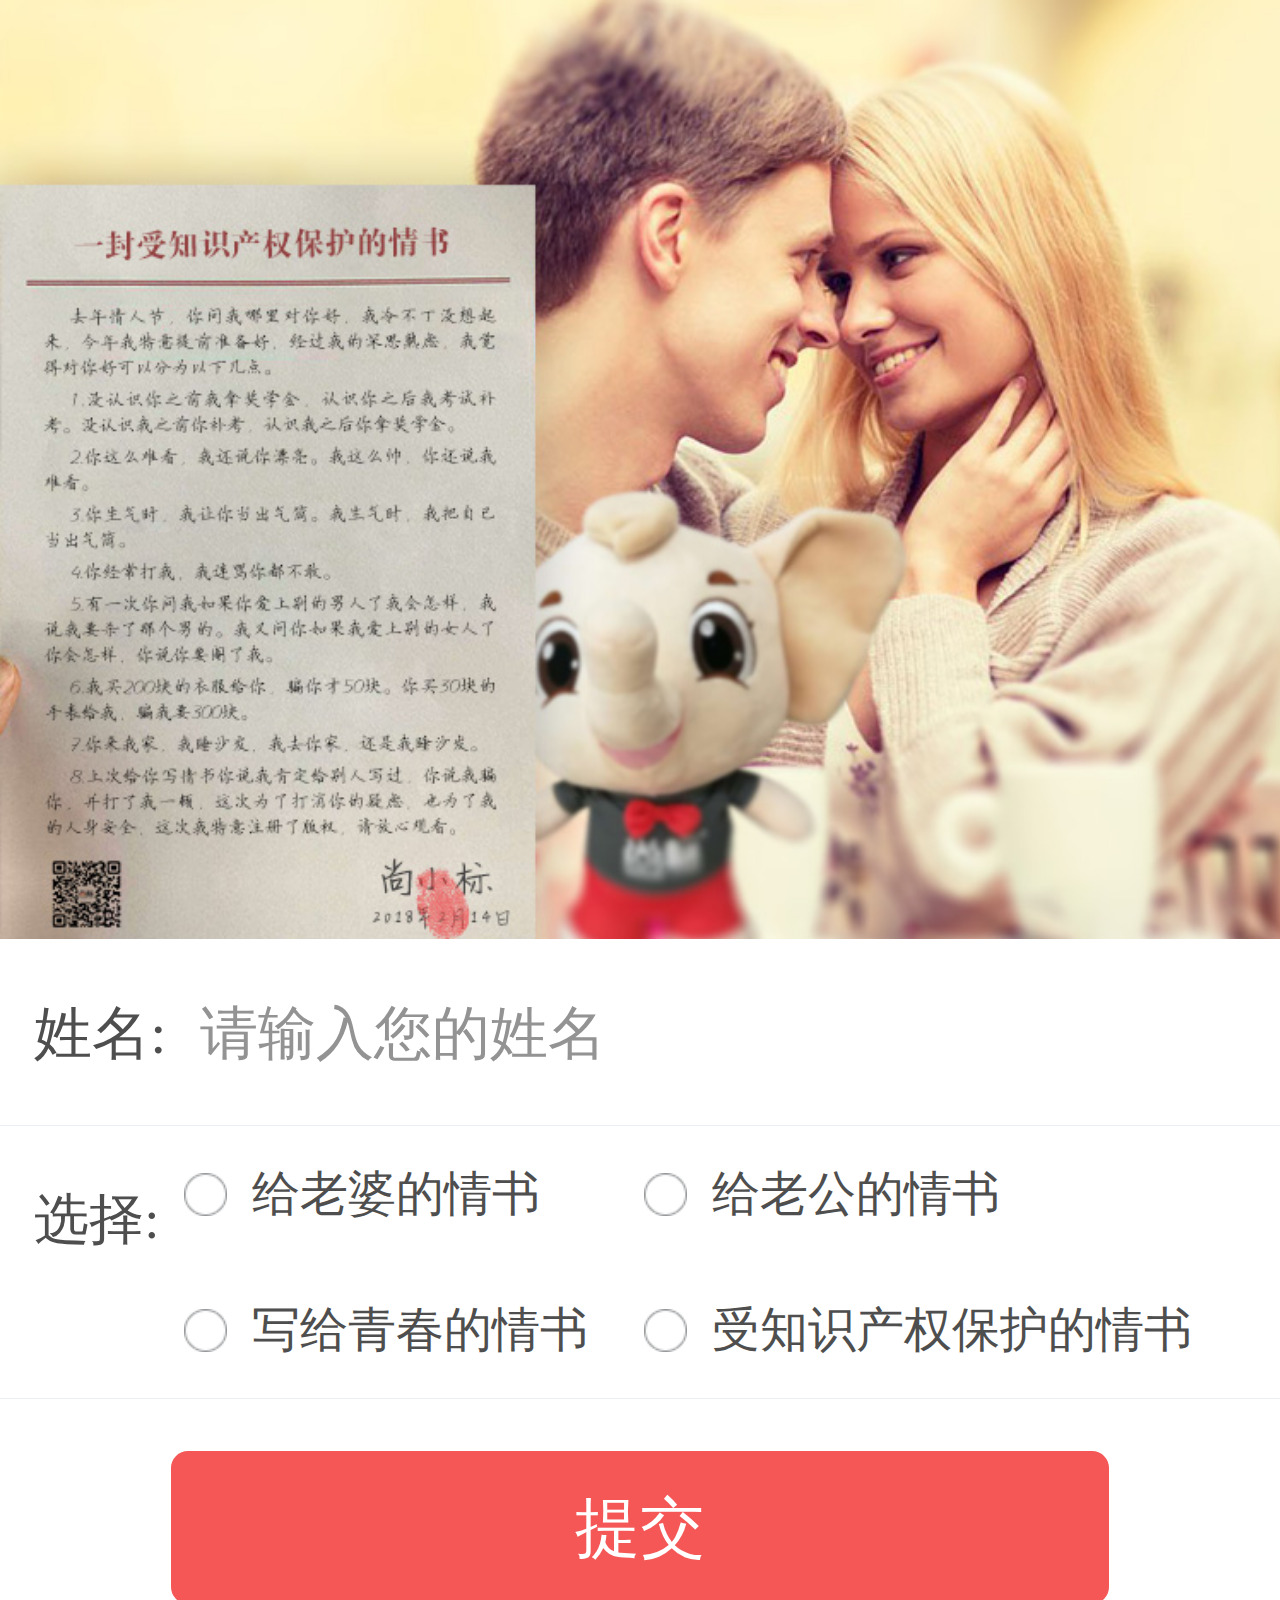
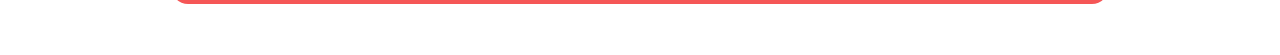
<file: index.html>
<!doctype html>
<html lang="en">
<head>
    <meta charset="UTF-8">
    <meta name="viewport"
          content="width=device-width, user-scalable=no, initial-scale=1.0, maximum-scale=1.0, minimum-scale=1.0">
    <meta http-equiv="X-UA-Compatible" content="ie=edge">
    <title>一封受知识产权保护的情书</title>
    <link rel="stylesheet" href="css/base.css">
    <script src="static/js/jquery.min.js"></script>
</head>
<body>
<div class="herder"></div>
<div class="inputtext">
    <span>姓名:</span><input type="text" id="input" placeholder="请输入您的姓名">
</div>
<div class="list">
    <span>选择:</span>
    <ul>
        <li> 给老婆的情书 </li>
        <li>给老公的情书</li>
        <li>写给青春的情书</li>
        <li>受知识产权保护的情书</li>
    </ul>
</div>
<button id="btnSave">提交</button>
<div class="tishi"><span id="tstext"></span></div>
<script>
    $(function () {
        $('ul li').on('click',function () {
            $(this).addClass('active').siblings().removeClass('active')
        })
       var index ;
        $('#btnSave').on('click',function () {
            if($('input').val()==''){
                $('.tishi #tstext').text('请输入您的名称');
                $('.tishi').show().delay(1000).fadeOut();
                return;
            }
            if(!$('ul li').hasClass('active')){
                $('.tishi #tstext').text('请选择一份情书');
                $('.tishi').show().delay(1000).fadeOut();
                return;
            }
            if($('ul li').eq(0).hasClass('active')){
                index = 1;
            }
            if($('ul li').eq(1).hasClass('active')){
                index = 2;
            }
            if($('ul li').eq(2).hasClass('active')){
                index = 3;
            }
            if($('ul li').eq(3).hasClass('active')){
                index = 4;
            }
            window.location.href=(encodeURI("demo.html?name="+$('input').val()+"&imgindex="+ index+""));
    })
    })
</script>
</body>
</html>
</file>
<file: css/base.css>
@charset "UTF-8";
@media screen and (max-width: 2048px) {
    html {
        font-size: 273.06667px; } }

@media screen and (max-width: 1920px) {
    html {
        font-size: 256px; } }

@media screen and (max-width: 1440px) {
    html {
        font-size: 192px; } }

@media screen and (max-width: 1600px) {
    html {
        font-size: 213.33333px; } }

@media screen and (max-width: 1242px) {
    html {
        font-size: 165.6px; } }

@media screen and (max-width: 1140px) {
    html {
        font-size: 152px; } }

@media screen and (max-width: 1280px) {
    html {
        font-size: 170.66667px; } }

@media screen and (max-width: 1024px) {
    html {
        font-size: 136.53333px; } }

@media screen and (max-width: 1080px) {
    html {
        font-size: 144px; } }

@media screen and (max-width: 960px) {
    html {
        font-size: 128px; } }

@media screen and (max-width: 800px) {
    html {
        font-size: 106.66667px; } }

@media screen and (max-width: 768px) {
    html {
        font-size: 102.4px; } }

@media screen and (max-width: 736px) {
    html {
        font-size: 98.13333px; } }

@media screen and (max-width: 732px) {
    html {
        font-size: 97.6px; } }

@media screen and (max-width: 720px) {
    html {
        font-size: 96px; } }

@media screen and (max-width: 667px) {
    html {
        font-size: 88.93333px; } }

@media screen and (max-width: 644px) {
    html {
        font-size: 85.8666667px; } }

@media screen and (max-width: 640px) {
    html {
        font-size: 85.33333px; } }

@media screen and (max-width: 600px) {
    html {
        font-size: 80px; } }

@media screen and (max-width: 568px) {
    html {
        font-size: 75.73333px; } }

@media screen and (max-width: 540px) {
    html {
        font-size: 72px; } }

@media screen and (max-width: 533px) {
    html {
        font-size: 71.06667px; } }

@media screen and (max-width: 480px) {
    html {
        font-size: 64px; } }

@media screen and (max-width: 435px) {
    html {
        font-size: 58px; } }

@media screen and (max-width: 414px) {
    html {
        font-size: 55.2px; } }

@media screen and (max-width: 412px) {
    html {
        font-size: 54.93333px; } }

@media screen and (max-width: 400px) {
    html {
        font-size: 53.33333px; } }

@media screen and (max-width: 385px) {
    html {
        font-size: 51.33333px; } }

@media screen and (max-width: 384px) {
    html {
        font-size: 51.2px; } }

@media screen and (max-width: 375px) {
    html {
        font-size: 50px; } }

@media screen and (max-width: 360px) {
    html {
        font-size: 48px; } }

@media screen and (max-width: 342px) {
    html {
        font-size: 45.6px; } }

@media screen and (max-width: 320px) {
    html {
        font-size: 42.66667px; } }

@media screen and (max-width: 300px) {
    html {
        font-size: 40px; } }

@media screen and (max-width: 240px) {
    html {
        font-size: 32px; } }

input{
    -webkit-user-modify: read-write-plaintext-only;
    border: none;
    outline:medium;
}
input[type=button], input[type=submit], input[type=file], button { cursor: pointer; -webkit-appearance: none; }

body,ul,ol,dl,dd,h1,h2,h3,h4,h5,h6,p,input,select,textarea,form{margin: 0; padding: 0;}
body{font:14px/1.4rem "微软雅黑";}
img{border:none;}
ul,ol{list-style:none;}
input,select,textarea{outline:none;border:none;background:none;}
textarea{resize:none;}
a{text-decoration:none;}
*{
    line-height: 1.5;
}

#content{
    width: 100%;
    position: relative;
    color: #333;
    font-family:"MicrosoftJhengHei",华文细黑,STHeiti,MingLiu
}

#content img{
    width: 100%;
    vertical-align: middle;
}
#content span{
    width: 100%;
    height: 1rem;
    display: block;
    position: absolute;
    text-align: right;
    right: 1.6rem;bottom: 0.4rem;
    font-size: .28rem;
    margin: auto;
    font-family:"MicrosoftJhengHei",华文细黑,STHeiti,MingLiu
}
#content p{
    width: 3rem;
    height: .6rem;
    display: block;
    position: absolute;
    right: 1.4rem;bottom: 0.5rem;
    line-height: .8rem;
    margin: auto;
    text-align: right;
    font-size: .2rem;
    text-align: right;
    font-family:"MicrosoftJhengHei",华文细黑,STHeiti,MingLiu
}
#btnSave{
    width: 100%;
    height: .7rem;
    outline: none;
    font-size: .36rem;
    color: #ffffff;
    text-align: center;
}

.herder{
    width: 100%;
    height: 5.5rem;
    background: url(../back.jpg)no-repeat;
    background-size: cover;
}
.inputtext{
    width: 100%;
    height: 1.1rem;
    border-bottom: 1px solid #ebeef2;
    line-height: 1.1rem;
    padding: 0 .2rem;
    box-sizing: border-box;
    color: #4e4e4e;
    font-size: .34rem;
}
input{
    width: 80%;
    height: 100%;
    padding-left: 0.2rem;
    color: #4e4e4e;
    font-size: .34rem;
}
#btnSave{
    display: block;
    width: 5.5rem;
    height: .9rem;
    background: #f55656;
    border: none;
    margin: 0.3rem auto;
    font-size: 0.38rem;
    color: #ffffff;
    border-radius: 0.1rem ;
}
:-moz-placeholder { /* Mozilla Firefox 4 to 18 */
    color: #939393; opacity:1;
}

::-moz-placeholder { /* Mozilla Firefox 19+ */
    color: #939393;
    opacity:1;
}

input:-ms-input-placeholder{
    color:#939393;opacity:1;
}

input::-webkit-input-placeholder{
    color: #939393;opacity:1;
}

img#ying{
    width: 0.7rem;
    height: .92rem;
    position: absolute;
    right:1.45rem;bottom: .4rem;
}

.list{
    width: 100%;
    height: 1.6rem;
    font-size: 0.32rem;
    color: #4e4e4e;
    line-height: 1.1rem;
    padding-left:0.2rem;
    box-sizing: border-box;
    border-bottom: 1px solid #ebeef2;
}
.list ul{
    width: 88%;
    height: 100%;
    float: right;

}
.list ul li{
    width: 58%;
    height: 50%;
    float: left;
    background: url(../2.png)no-repeat;
    background-size: 0.25rem 0.25rem;
    background-position: left center ;
    font-size: 0.28rem;
    color: #4e4e4e;
    line-height: .8rem;
    padding-left: 0.4rem;
    box-sizing: border-box;
}
.list ul li:first-child,.list ul li:first-child+li+li{
    width: 42%;
}
.list ul li.active{
    background: url(../3.png)no-repeat;
    background-size: 0.25rem 0.25rem;
    background-position: left center ;
}
.tishi{
    display: none;
    position: fixed;
    z-index: 888;
    width: 80%;
    height: 3rem;
    top:0;left: 0;right: 0;bottom: 0;
    margin: auto;
    font-size: .28rem;
    color: #fff;
    text-align: center;

}
.tishi span{
    background: rgba(0,0,0,0.7);
    padding: 0.3rem;
    line-height: .5rem;
    border-radius: 0.1rem;
    display: inline-block;
}
.imgimg{
    position: fixed;
    top:0;left: 0;
    bottom: 0;right: 0;
    margin: auto;
    z-index: 8888888;
}
#imag{
    width: 100%;
}
.loding{
    width: 2.5rem;
    height: 2.5rem;
    position: fixed;
    top:4rem;left: 0;
    right: 0;
    margin: auto;
    background: rgba(0,0,0,0.7) url("../loding.gif")no-repeat;
    background-size: .9rem .9rem;
    background-position: center 30%;
    z-index: 8888;
    border-radius: 0.2rem;
    color: #fff;
    font-size: .3rem;
    text-align: center;
    padding-top: 1.6rem;
    box-sizing: border-box;
}
</file>
